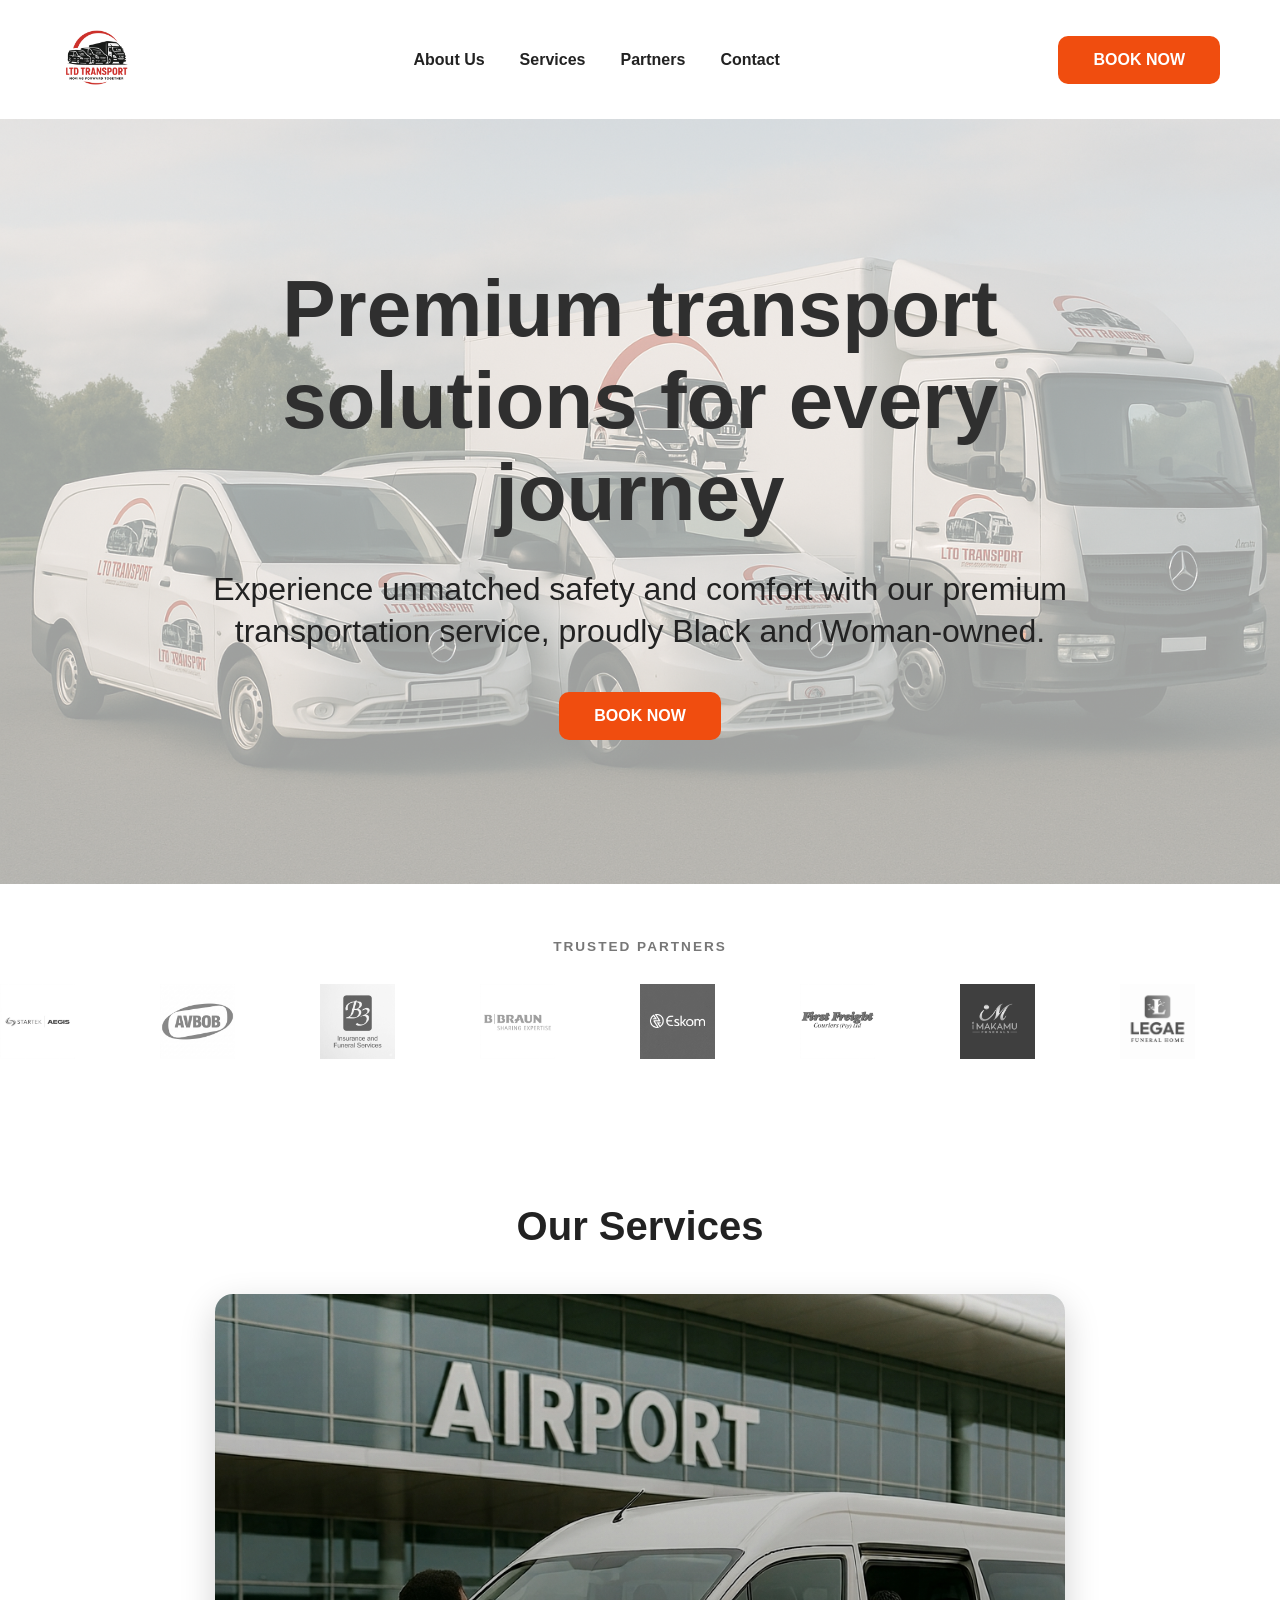
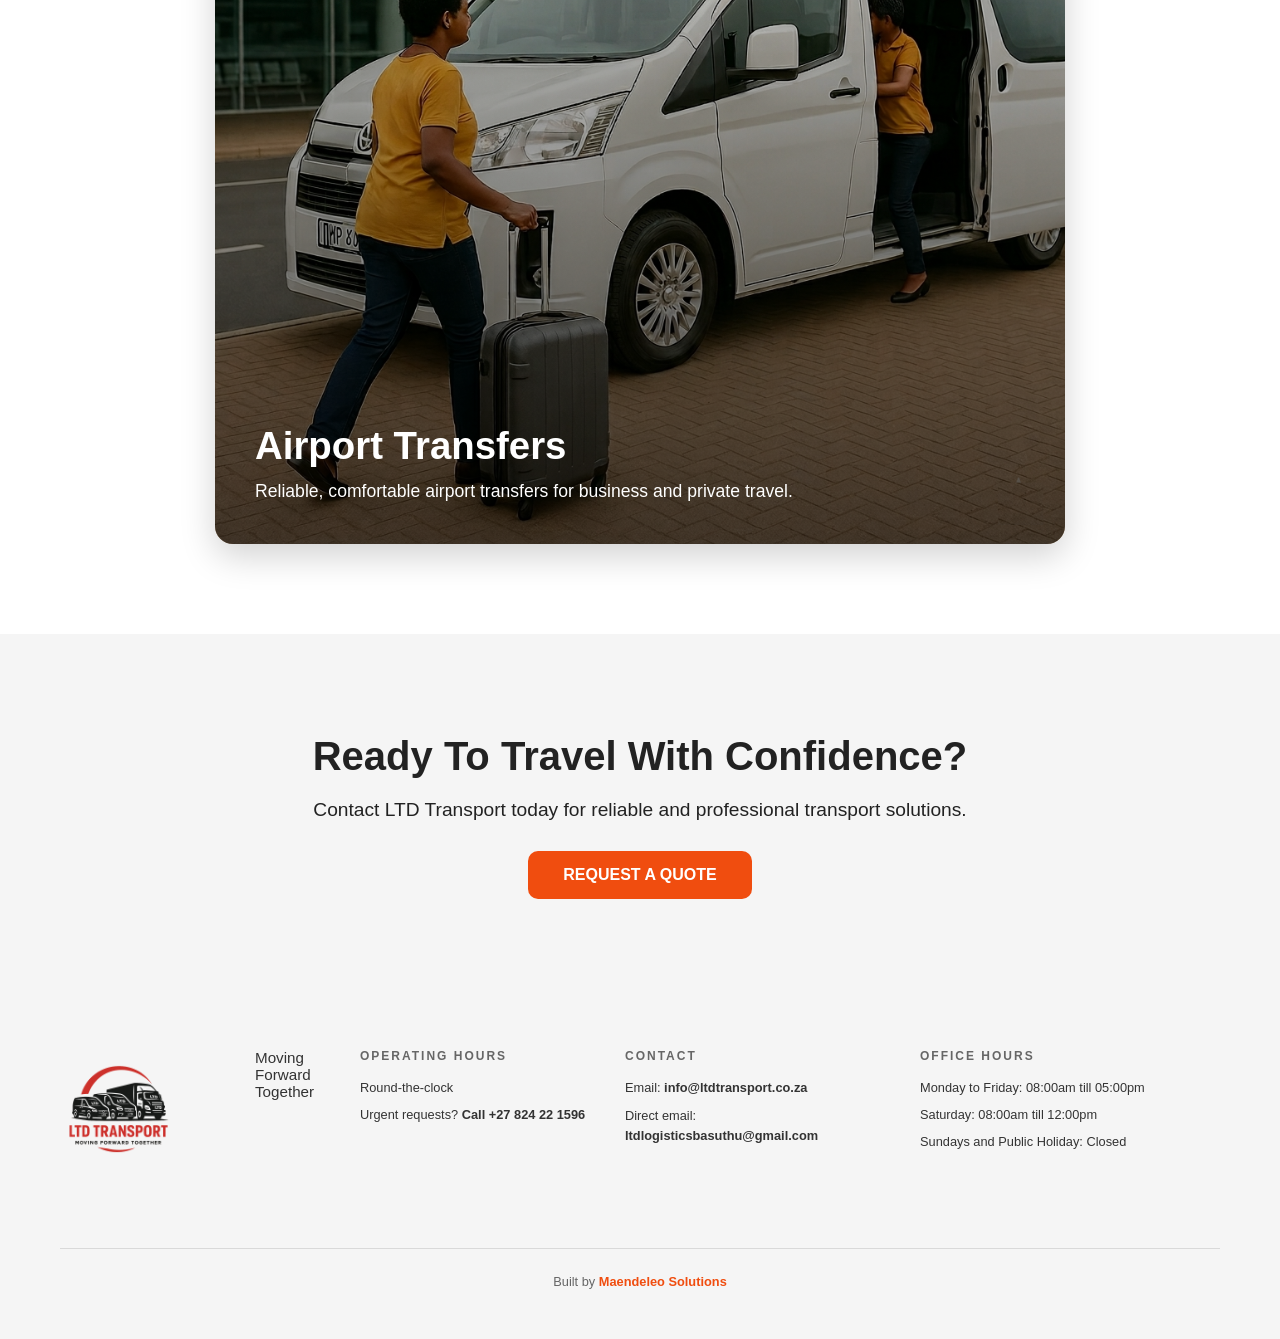
<file: index.html>
<!DOCTYPE html>
<html lang="en">
<head>
    <meta charset="UTF-8">
    <meta name="viewport" content="width=device-width, initial-scale=1.0">
    <title>LTD Transport | Premium Transport Solutions</title>
    <meta name="description" content="Premium transport solutions for every journey. Executive transport, airport transfers, VIP protection, event logistics, staff transport and custom travel.">
    <link rel="icon" type="image/png" href="assets/images/favicon/LTD_Transport_Favicon_32x32.png">
    <link rel="stylesheet" href="styles.css">
</head>
<body>

<header class="navbar">
    <div class="logo-container">
        <a href="index.html">
            <img src="assets/images/logo/LTD Transport Logo.jpg" alt="LTD Transport Logo">
        </a>
    </div>

    <nav>
        <ul>
            <li><a href="about.html">About Us</a></li>
            <li><a href="#services">Services</a></li>
            <li><a href="#partners">Partners</a></li>
            <li><a href="#contact">Contact</a></li>
        </ul>
    </nav>

    <a href="https://wa.me/27824221596" class="cta-button" target="_blank">BOOK NOW</a>
</header>

<section class="hero">
    <div class="hero-overlay">
        <h1>Premium transport<br>solutions for every<br>journey</h1>
        <p>Experience unmatched safety and comfort with our premium transportation service, proudly Black and Woman-owned.</p>
        <a href="https://wa.me/27824221596" class="hero-button" target="_blank">BOOK NOW</a>
    </div>
</section>

<section id="partners" class="partners-section">
    <p class="partners-label">Trusted Partners</p>

    <div class="partners-marquee">
        <div class="partners-track">
            <img src="assets/images/partners/LTD Partners  - Startek_Aegis.png" alt="Startek Aegis">
            <img src="assets/images/partners/LTD Partners - Avbob.png" alt="AVBOB">
            <img src="assets/images/partners/LTD Partners - B3 Funerals.png" alt="B3 Funerals">
            <img src="assets/images/partners/LTD Partners - BraunEnterprise.png" alt="Braun Enterprise">
            <img src="assets/images/partners/LTD Partners - Eskom.png" alt="Eskom">
            <img src="assets/images/partners/LTD Partners - FirstFlight.png" alt="First Flight">
            <img src="assets/images/partners/LTD Partners - ImakuFunerals.png" alt="Imaku Funerals">
            <img src="assets/images/partners/LTD Partners  - Legae.png" alt="Legae Funeral Services">

            <img src="assets/images/partners/LTD Partners  - Startek_Aegis.png" alt="Startek Aegis">
            <img src="assets/images/partners/LTD Partners - Avbob.png" alt="AVBOB">
            <img src="assets/images/partners/LTD Partners - B3 Funerals.png" alt="B3 Funerals">
            <img src="assets/images/partners/LTD Partners - BraunEnterprise.png" alt="Braun Enterprise">
            <img src="assets/images/partners/LTD Partners - Eskom.png" alt="Eskom">
            <img src="assets/images/partners/LTD Partners - FirstFlight.png" alt="First Flight">
            <img src="assets/images/partners/LTD Partners - ImakuFunerals.png" alt="Imaku Funerals">
            <img src="assets/images/partners/LTD Partners  - Legae.png" alt="Legae Funeral Services">
        </div>
    </div>
</section>

<section id="services" class="services">
    <h2>Our Services</h2>

    <div class="slider">
        <div class="slide active">
            <img src="assets/images/services/LTD Airport Transfer.png" alt="Airport Transfer">
            <div class="slide-content">
                <h3>Airport Transfers</h3>
                <p>Reliable, comfortable airport transfers for business and private travel.</p>
            </div>
        </div>

        <div class="slide">
            <img src="assets/images/services/LTD Staff Transport.png" alt="Staff Transport">
            <div class="slide-content">
                <h3>Staff Transport</h3>
                <p>Safe and dependable staff transport solutions for businesses and teams.</p>
            </div>
        </div>

        <div class="slide">
            <img src="assets/images/services/LTD VIP Security.png" alt="VIP Protection">
            <div class="slide-content">
                <h3>VIP Protection</h3>
                <p>Premium VIP transport support for executives, dignitaries and private clients.</p>
            </div>
        </div>

        <div class="slide">
            <img src="assets/images/services/LTD Event Logistics.png" alt="Event Logistics">
            <div class="slide-content">
                <h3>Event Logistics</h3>
                <p>Professional transport coordination for events, delegations and special occasions.</p>
            </div>
        </div>

        <div class="slide">
            <img src="assets/images/services/LTD Custom Travel.png" alt="Custom Travel">
            <div class="slide-content">
                <h3>Custom Travel</h3>
                <p>Flexible transport solutions designed around your route, schedule and travel needs.</p>
            </div>
        </div>
    </div>
</section>

<section class="quote-section">
    <h2>Ready To Travel With Confidence?</h2>
    <p>Contact LTD Transport today for reliable and professional transport solutions.</p>
    <a href="https://wa.me/27824221596" class="quote-button" target="_blank">REQUEST A QUOTE</a>
</section>

<footer id="contact" class="footer">
    <div class="footer-column logo-column">
        <img src="assets/images/logo/LTD Transport Logo.jpg" alt="LTD Transport Logo">
    </div>

    <div class="footer-column">
        <h2>Moving Forward Together</h2>
    </div>

    <div class="footer-column">
        <h4>Operating Hours</h4>
        <p>Round-the-clock</p>
        <p>Urgent requests? <a href="tel:+27824221596">Call +27 824 22 1596</a></p>
    </div>

    <div class="footer-column">
        <h4>Contact</h4>
        <p>
            Email:
            <a href="mailto:ltdlogisticsbasuthu@gmail.com">
                info@ltdtransport.co.za
            </a>
        </p>
        <p>
            Direct email:
            <a href="mailto:ltdlogisticsbasuthu@gmail.com">
                ltdlogisticsbasuthu@gmail.com
            </a>
        </p>
    </div>

    <div class="footer-column">
        <h4>Office Hours</h4>
        <p>Monday to Friday: 08:00am till 05:00pm</p>
        <p>Saturday: 08:00am till 12:00pm</p>
        <p>Sundays and Public Holiday: Closed</p>
    </div>
    <div class="footer-bottom">
        <p>
            Built by
            <a href="mailto:maendeleo.solutions@outlook.com" target="_blank">
                Maendeleo Solutions
            </a>
        </p>
    </div>
</footer>

<script src="script.js"></script>
</body>
</html>
</file>
<file: styles.css>
*{
    margin:0;
    padding:0;
    box-sizing:border-box;
}

body{
    font-family:Arial, Helvetica, sans-serif;
    color:#222;
    background:#fff;
}

.navbar{
    display:flex;
    justify-content:space-between;
    align-items:center;
    padding:20px 60px;
    background:white;
}

.logo-container img{
    height:75px;
    object-fit:contain;
}

nav ul{
    display:flex;
    gap:35px;
    list-style:none;
}

nav a{
    text-decoration:none;
    color:#222;
    font-weight:700;
}

.cta-button,
.hero-button,
.quote-button{
    background:#f04d0f;
    color:white;
    text-decoration:none;
    padding:15px 35px;
    border-radius:10px;
    font-weight:bold;
    display:inline-block;
}

.hero{
    min-height:85vh;
    background-image:
        linear-gradient(rgba(255,255,255,0.62), rgba(255,255,255,0.62)),
        url("assets/images/hero/Hero - Transport_Fleet.jpg");
    background-size:cover;
    background-position:center;
    background-repeat:no-repeat;
    display:flex;
    justify-content:center;
    align-items:center;
    padding:60px 20px;
}

.hero-overlay{
    text-align:center;
    max-width:950px;
}

.hero h1{
    font-size:5rem;
    line-height:1.15;
    color:#2f2f2f;
    margin-bottom:30px;
}

.hero p{
    font-size:2rem;
    line-height:1.3;
    margin-bottom:40px;
}

.partners-section{
    padding:55px 0;
    background:#fff;
    overflow:hidden;
    text-align:center;
}

.partners-label{
    font-size:0.85rem;
    letter-spacing:2px;
    text-transform:uppercase;
    color:#777;
    margin-bottom:30px;
    font-weight:700;
}

.partners-marquee{
    width:100%;
    overflow:hidden;
}

.partners-track{
    display:flex;
    align-items:center;
    gap:85px;
    width:max-content;
    animation:scrollPartners 35s linear infinite;
}

.partners-track img{
    height:75px;
    width:auto;
    max-width:190px;
    object-fit:contain;
    filter:grayscale(100%);
    opacity:0.75;
    transition:all 0.3s ease;
}

.partners-track img:hover{
    filter:grayscale(0%);
    opacity:1;
    transform:scale(1.06);
}

@keyframes scrollPartners{
    from{
        transform:translateX(0);
    }
    to{
        transform:translateX(-50%);
    }
}

.services{
    padding:90px 40px;
    background:#fff;
}

.services h2{
    text-align:center;
    font-size:2.5rem;
    margin-bottom:45px;
}

.slider{
    position:relative;
    max-width:850px;
    height:850px;
    margin:0 auto;
    overflow:hidden;
    border-radius:18px;
    box-shadow:0 12px 35px rgba(0,0,0,.18);
    background:#f5f5f5;
}

.slide{
    position:absolute;
    inset:0;
    opacity:0;
    transition:opacity 1s ease-in-out;
}

.slide.active{
    opacity:1;
    z-index:2;
}

.slide img{
    width:100%;
    height:100%;
    object-fit:contain;
    object-position:center;
    display:block;
}

.slide::after{
    content:"";
    position:absolute;
    inset:0;
    background:linear-gradient(to top, rgba(0,0,0,.65), rgba(0,0,0,.05));
}

.slide-content{
    position:absolute;
    left:40px;
    bottom:40px;
    max-width:620px;
    color:white;
    z-index:3;
}

.slide-content h3{
    font-size:2.4rem;
    margin-bottom:10px;
}

.slide-content p{
    font-size:1.1rem;
    line-height:1.5;
}

.quote-section{
    text-align:center;
    padding:100px 30px;
    background:#f5f5f5;
}

.quote-section h2{
    font-size:2.5rem;
    margin-bottom:20px;
}

.quote-section p{
    font-size:1.2rem;
    margin-bottom:30px;
}

.footer{
    display:grid;
    grid-template-columns:160px 1fr 230px 260px 300px;
    gap:35px;
    align-items:start;
    padding:50px 60px;
    background:#f5f5f5;
    color:#333;
}

.logo-column img{
    width:120px;
    height:auto;
}

.footer-column h2{
    font-size:0.95rem;
    font-weight:400;
}

.footer-column h4{
    font-size:0.75rem;
    letter-spacing:2px;
    text-transform:uppercase;
    color:#666;
    margin-bottom:15px;
}

.footer-column p,
.footer-column a {
    font-size: 0.8rem;
    line-height: 1.6;
}

.form-button{
    border:none;
    cursor:pointer;
    font-family:Arial, Helvetica, sans-serif;
}

.footer-column p{
    margin-bottom:8px;
    line-height:1.5;
}

.footer-column a{
    color:#333;
    text-decoration:none;
    font-weight:600;
}

.footer-column a:hover{
    color:#f04d0f;
}

@media(max-width:900px){
    .navbar{
        padding:18px 25px;
        flex-wrap:wrap;
        gap:20px;
        justify-content:center;
        text-align:center;
    }

    nav ul{
        gap:18px;
        flex-wrap:wrap;
        justify-content:center;
    }

    .hero h1{
        font-size:3.2rem;
    }

    .hero p{
        font-size:1.4rem;
    }

    .slider{
        max-width:90vw;
        height:90vw;
    }

    .footer{
        grid-template-columns:1fr;
        text-align:center;
        gap:30px;
    }

    .logo-column img{
        margin:auto;
    }
}

@media(max-width:600px){
    .hero h1{
        font-size:2.4rem;
    }

    .hero p{
        font-size:1.1rem;
    }

    .partners-track{
        gap:45px;
        animation-duration:24s;
    }

    .partners-track img{
        height:55px;
        max-width:150px;
    }

    .slide-content{
        left:22px;
        right:22px;
        bottom:25px;
    }

    .slide-content h3{
        font-size:1.7rem;
    }

    .slide-content p{
        font-size:0.95rem;
    }
}

.about-page-hero{
    min-height:75vh;
    background-image:
        linear-gradient(rgba(255,255,255,0.60), rgba(255,255,255,0.60)),
        url("assets/images/hero/About background image.png");
    background-size:cover;
    background-position:center;
    background-repeat:no-repeat;
    display:flex;
    align-items:center;
    justify-content:center;
    text-align:center;
    padding:70px 25px;
}

.about-page-hero-content{
    max-width:900px;
}

.about-page-hero h1{
    font-size:5rem;
    line-height:1.1;
    color:#2f2f2f;
    margin-bottom:25px;
}

.about-page-hero p{
    font-size:1.7rem;
    line-height:1.4;
    margin-bottom:35px;
}

.section-kicker{
    font-size:0.85rem;
    letter-spacing:2px;
    text-transform:uppercase;
    color:#f04d0f;
    font-weight:800;
    margin-bottom:16px;
}

.about-intro-section{
    display:grid;
    grid-template-columns:1.1fr .9fr;
    gap:55px;
    align-items:center;
    max-width:1200px;
    margin:auto;
    padding:95px 60px;
}

.about-intro-text h2,
.values-content h2,
.team-section h2,
.fleet-carousel-section h2,
.about-contact-copy h2{
    font-size:2.7rem;
    line-height:1.2;
    margin-bottom:22px;
    color:#222;
}

.about-intro-text p,
.values-content p,
.about-contact-copy p{
    font-size:1.1rem;
    line-height:1.7;
    margin-bottom:18px;
}

.about-intro-image img,
.values-image img{
    width:100%;
    border-radius:18px;
    box-shadow:0 12px 35px rgba(0,0,0,.16);
}

.values-section{
    display:grid;
    grid-template-columns:.9fr 1.1fr;
    gap:55px;
    align-items:center;
    padding:95px 60px;
    background:#f7f7f7;
}

.value-card{
    background:#fff;
    padding:24px;
    border-radius:16px;
    margin-bottom:18px;
    box-shadow:0 8px 25px rgba(0,0,0,.08);
    border-left:5px solid #f04d0f;
}

.value-card h3{
    margin-bottom:8px;
    font-size:1.35rem;
}

.team-section{
    padding:95px 60px;
    text-align:center;
    background:#fff;
}

.team-grid{
    display:grid;
    grid-template-columns:repeat(3, 1fr);
    gap:30px;
    max-width:1100px;
    margin:45px auto 0;
}

.team-card{
    border-radius:18px;
    overflow:hidden;
    box-shadow:0 12px 30px rgba(0,0,0,.14);
    background:#fff;
}

.team-card img{
    width:100%;
    height:360px;
    object-fit:cover;
    object-position:center;
    display:block;
}

.team-card h3{
    font-size:1.35rem;
    margin:22px 20px 8px;
}

.team-card p{
    margin:0 20px 24px;
    color:#666;
    font-weight:700;
}

.fleet-carousel-section{
    padding:95px 40px;
    text-align:center;
    background:#111;
    color:white;
}

.fleet-carousel-section h2{
    color:white;
}

.fleet-carousel{
    position:relative;
    max-width:1000px;
    height:620px;
    margin:45px auto 0;
    overflow:hidden;
    border-radius:22px;
    box-shadow:0 16px 40px rgba(0,0,0,.35);
    background:#222;
}

.fleet-slide{
    position:absolute;
    inset:0;
    opacity:0;
    transition:opacity 1s ease-in-out;
}

.fleet-slide.active{
    opacity:1;
    z-index:2;
}

.fleet-slide img{
    width:100%;
    height:100%;
    object-fit:cover;
    object-position:center;
    display:block;
}

.about-contact-section{
    display:grid;
    grid-template-columns:.9fr 1.1fr;
    gap:50px;
    align-items:center;
    padding:95px 60px;
    max-width:1200px;
    margin:auto;
}

.contact-form{
    display:flex;
    flex-direction:column;
    gap:16px;
}

.contact-form input,
.contact-form textarea{
    width:100%;
    padding:17px 18px;
    border:1px solid #ddd;
    border-radius:12px;
    font-family:Arial, Helvetica, sans-serif;
    font-size:1rem;
}

.contact-form textarea{
    resize:vertical;
}

.contact-form .quote-button{
    text-align:center;
    border:none;
}

@media(max-width:900px){
    .about-page-hero h1{
        font-size:3.2rem;
    }

    .about-page-hero p{
        font-size:1.25rem;
    }

    .about-intro-section,
    .values-section,
    .about-contact-section{
        grid-template-columns:1fr;
        padding:70px 30px;
    }

    .team-grid{
        grid-template-columns:1fr;
    }

    .fleet-carousel{
        height:60vw;
    }
}

@media(max-width:600px){
    .about-page-hero h1{
        font-size:2.4rem;
    }

    .about-intro-text h2,
    .values-content h2,
    .team-section h2,
    .fleet-carousel-section h2,
    .about-contact-copy h2{
        font-size:2rem;
    }

    .team-card img{
        height:300px;
    }

    .fleet-carousel{
        height:75vw;
    }
}
.footer-bottom {
    width: 100%;
    text-align: center;
    margin-top: 40px;
    padding-top: 25px;
    border-top: 1px solid #d9d9d9;

    display: flex;
    justify-content: center;
    align-items: center;

    grid-column: 1 / -1;
    flex-basis: 100%;
}

.footer-bottom p {
    font-size: 0.8rem;
    color: #666;
    margin: 0;
}

.footer-bottom a {
    color: #f04d0f;
    text-decoration: none;
    font-weight: 600;
}

.footer-bottom a:hover {
    text-decoration: underline;
}
</file>
